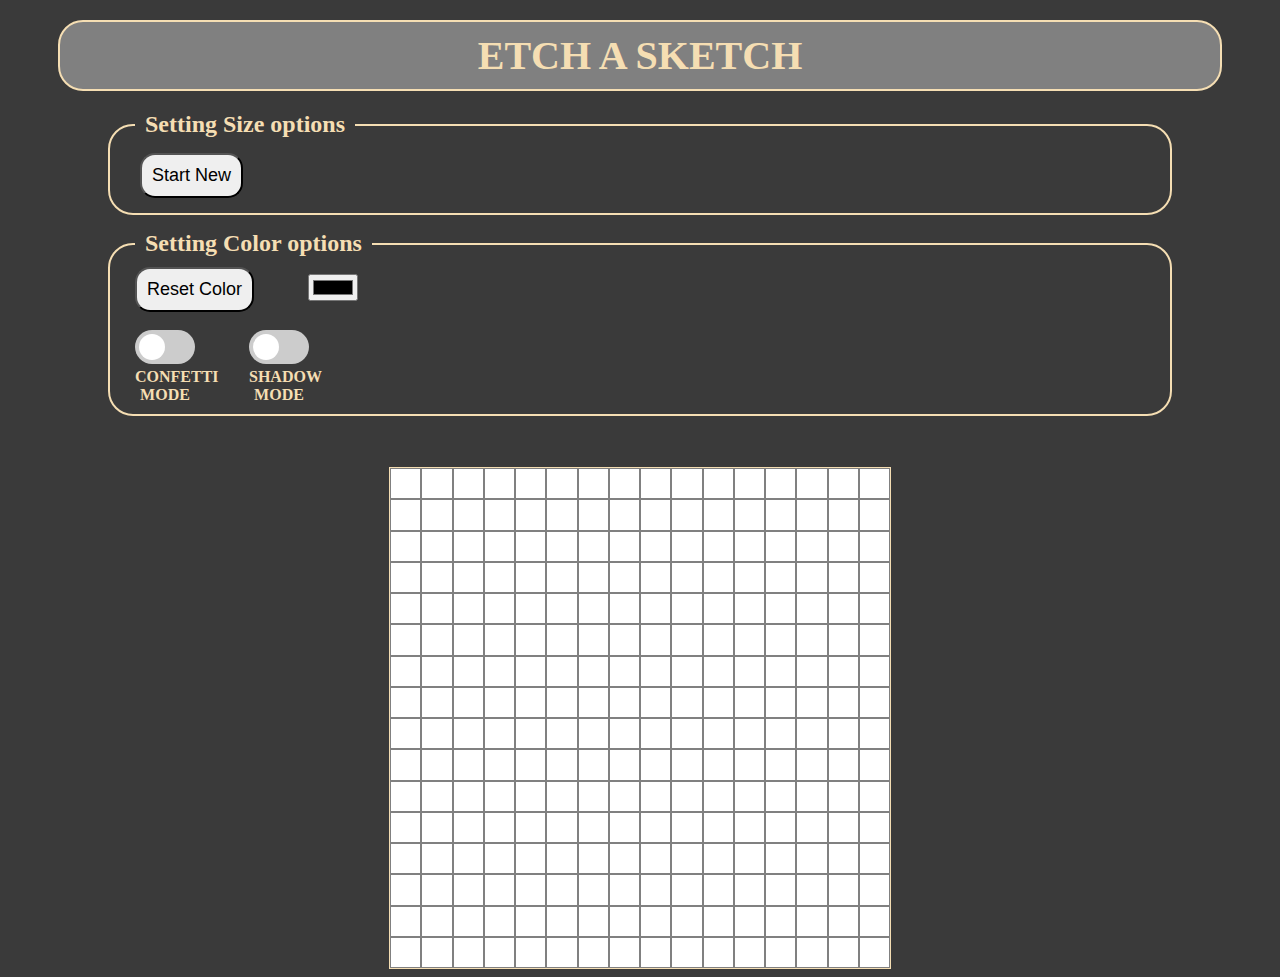
<file: index.html>
<!DOCTYPE html>
<html lang="en">

<head>
    <meta charset="UTF-8">
    <meta name="viewport" content="width=device-width, initial-scale=1.0">
    <title>My ETCH-A-SKETCH Project</title>
    <link rel="stylesheet" href="main.css">
    <!-- Global site tag (gtag.js) - Google Analytics -->
<script async src="https://www.googletagmanager.com/gtag/js?id=G-QC5T4SWV9Z"></script>
<script>
  window.dataLayer = window.dataLayer || [];
  function gtag(){dataLayer.push(arguments);}
  gtag('js', new Date());

  gtag('config', 'G-QC5T4SWV9Z');
</script>
</head>

<body>
    <h1>ETCH A SKETCH</h1>
    <!-- <button class="button">Foo lorem ipsum</button> -->
    <div class="button-bar">
        <fieldset class="grid-set">
            <legend>Setting Size options</legend>
                <button id="reset-grid">Start New</button> <br>
        </fieldset>
        
        <fieldset class="color-set">
            <legend>Setting Color options</legend>
            <button id="reset-color">Reset Color</button>
            <input type="color" id="color-picker" />
            <br><br>
            
            <label class="switch">
                <input type="checkbox"  id="confetti-checkbox">
                <span class="slider round"></span>
                <br>
                <p>CONFETTI MODE</p>
            </label>
                     
            <label class="switch">
                <input type="checkbox" id="shadow-checkbox">
                <span class="slider round"></span>
                <br>
                <p>SHADOW MODE</p>
            </label>

        </fieldset>
    </div>
    <br><br>
    
    <div class="container" id="draw-area">

    </div>


    <script src="script.js"></script>
</body>

</html>
</file>
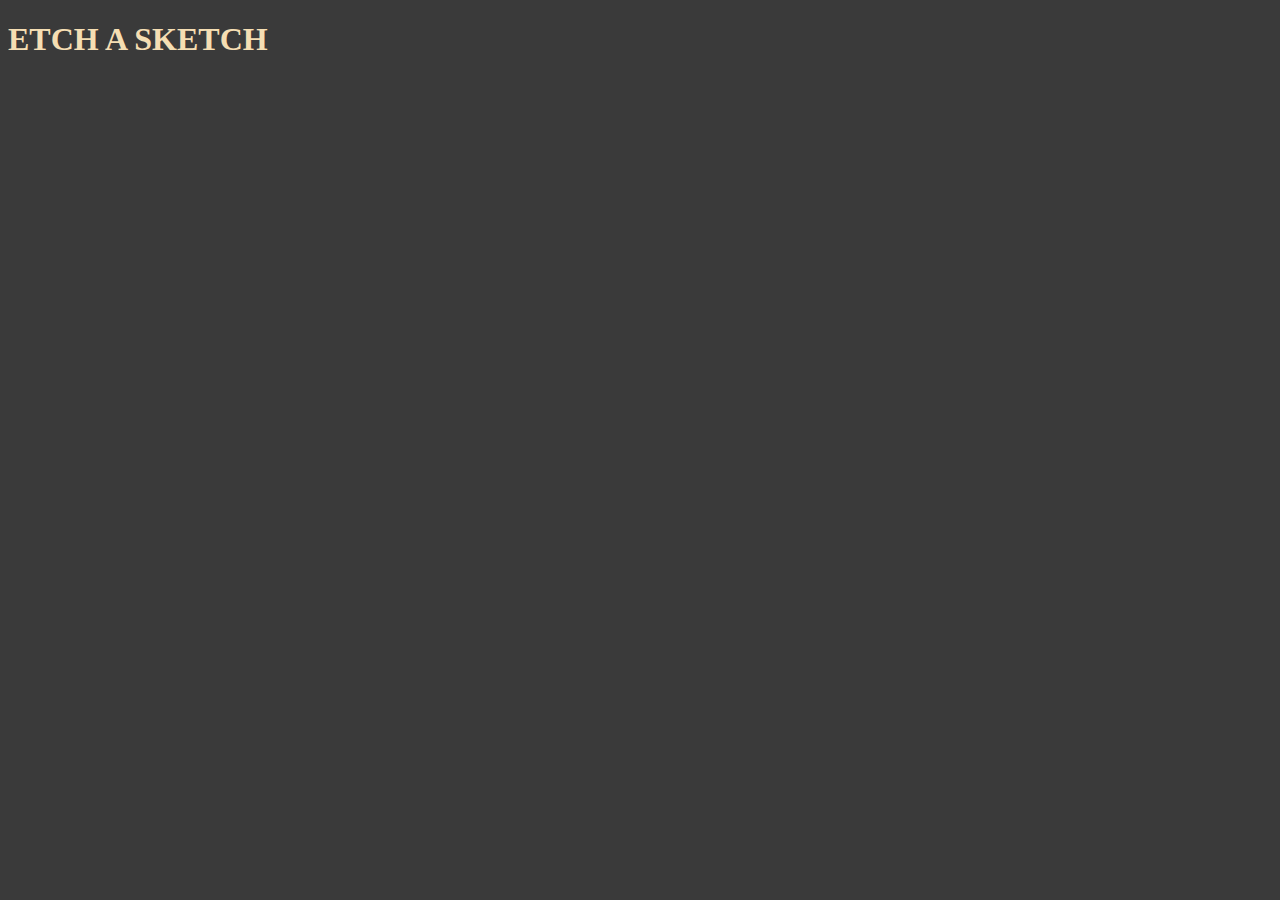
<file: ETCH-A-SKETCH/index.html>
<!DOCTYPE html>
<html lang="en">
<head>
    <meta charset="UTF-8">
    <meta name="viewport" content="width=device-width, initial-scale=1.0">
    <title>My ETCH-A-SKETCH Project</title>
    <link rel="stylesheet" href="main.css">
</head>
<body>
    <h1>ETCH A SKETCH</h1>
    
</body>
</html>
</file>
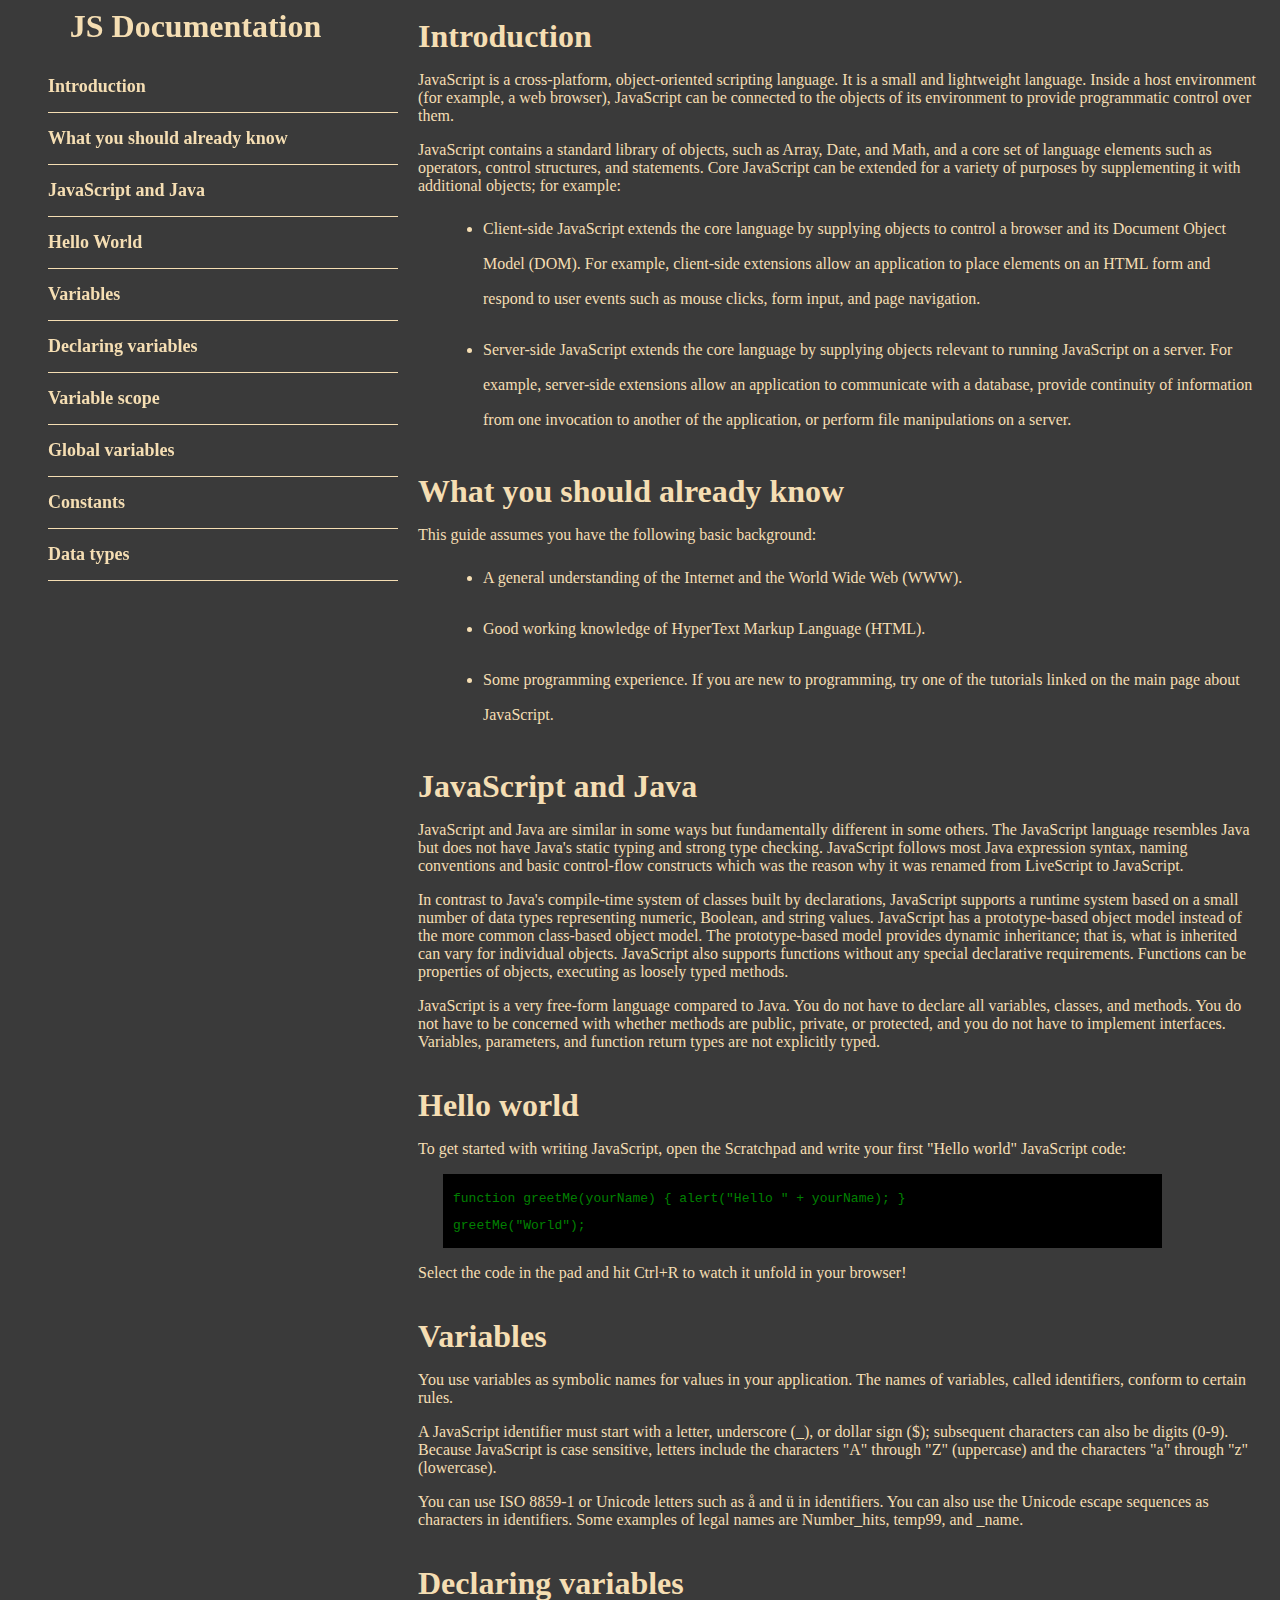
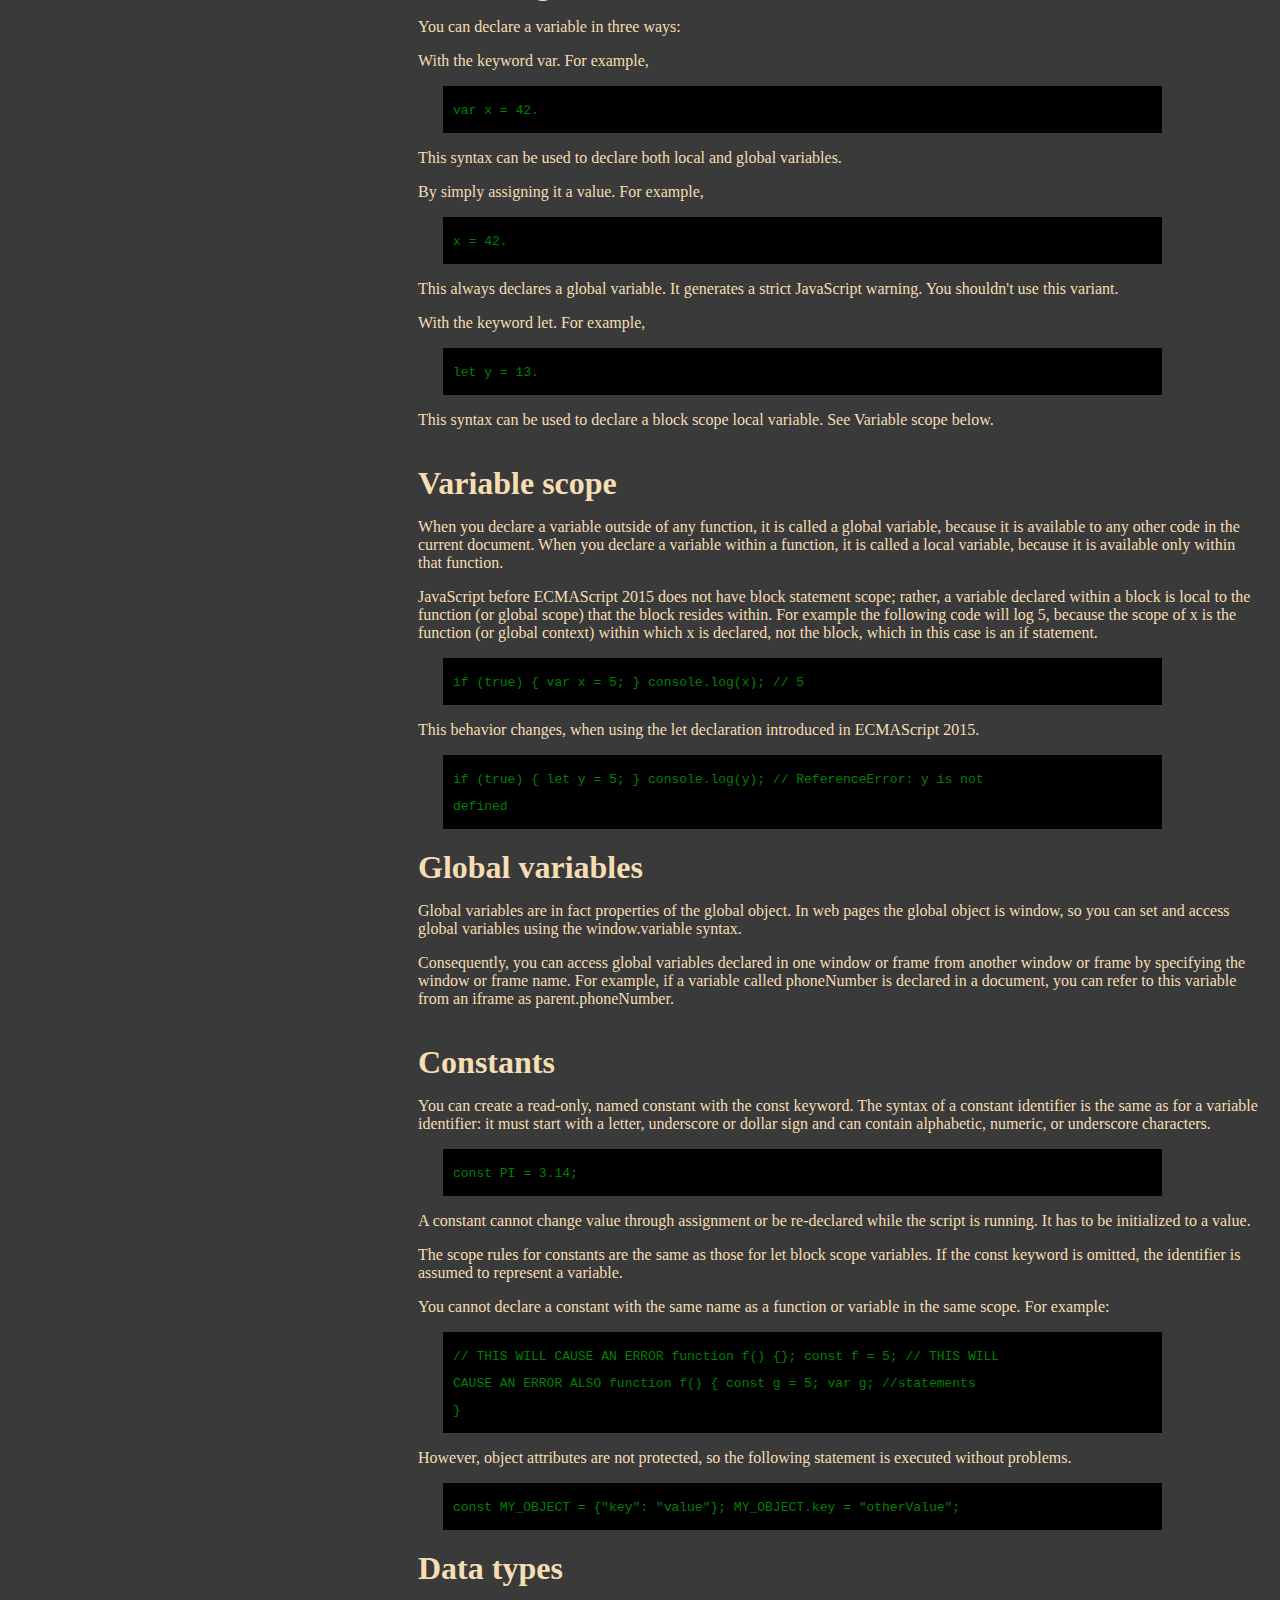
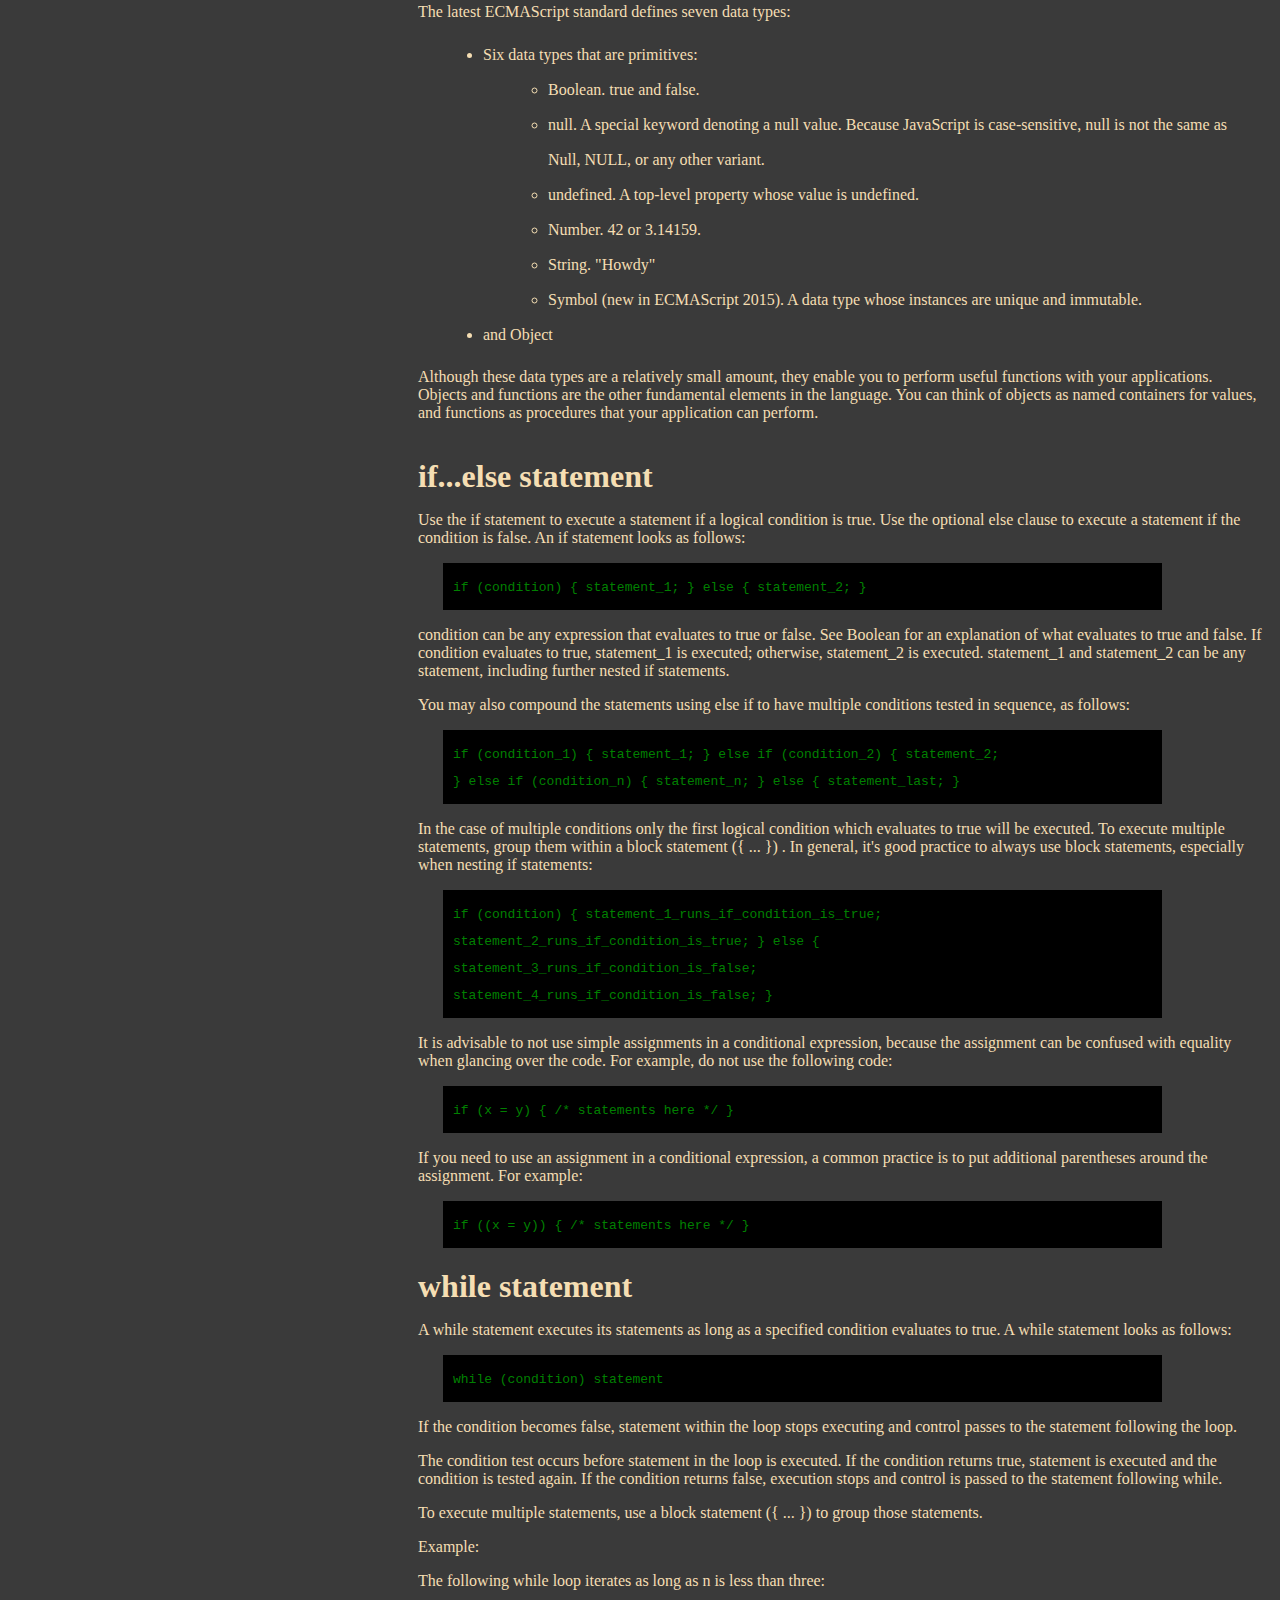
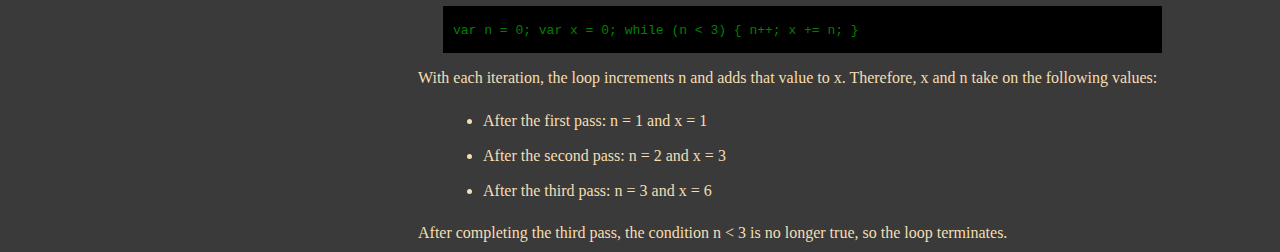
<file: Freecodecamp/Responsive Web Design Certif/Projects/4 - Technical Documentation Page/technical.html>
<!DOCTYPE html>
<html lang="en">
<head>
    <meta charset="UTF-8">
    <meta name="viewport" content="width=device-width, initial-scale=1.0">
    <title>Technical Doc</title>
    <link rel="stylesheet" href="main.css">
</head>
<body>

    <nav id="navbar">
        <header id="title">JS Documentation</header>
            <ul id="menu">
                <li><a href="#Introduction" class="nav-link">Introduction</a></li>
                <li><a href="#What_you_should_already_know" class="nav-link">What you should already know</a></li>
                <li><a href="#JavaScript_and_Java" class="nav-link">JavaScript and Java</a></li>
                <li><a href="#Hello_world" class="nav-link">Hello World</a></li>
                <li><a href="#Variables" class="nav-link">Variables</a></li>
                <li><a href="#Declaring_variables" class="nav-link">Declaring variables</a></li>
                <li><a href="#Variable_scope" class="nav-link">Variable scope</a></li>
                <li><a href="#Global_variables" class="nav-link">Global variables</a></li>
                <li><a href="#Constants" class="nav-link">Constants</a></li>
                <li><a href="#Data_types" class="nav-link">Data types</a></li>
                <li><a href="#if...else_statement" class="nav-link">if...else statement</a></li>
                <li><a href="#while_statement" class="nav-link">while statement</a></li>
            </ul>
    </nav>

    <main id="main-doc">
        <section class="main-section" id="Introduction">
            <header>Introduction</header>
                <p>JavaScript is a cross-platform, object-oriented scripting language. It is a small and lightweight language. Inside a host environment (for example, a web browser), JavaScript can be connected to the objects of its environment to provide programmatic control over them.</p>
                <p>JavaScript contains a standard library of objects, such as Array, Date, and Math, and a core set of language elements such as operators, control structures, and statements. Core JavaScript can be extended for a variety of purposes by supplementing it with additional objects; for example:</p>
                <ul>
                    <li><p>Client-side JavaScript extends the core language by supplying objects to control a browser and its Document Object Model (DOM). For example, client-side extensions allow an application to place elements on an HTML form and respond to user events such as mouse clicks, form input, and page navigation.</p></li>
                    <li><p>Server-side JavaScript extends the core language by supplying objects relevant to running JavaScript on a server. For example, server-side extensions allow an application to communicate with a database, provide continuity of information from one invocation to another of the application, or perform file manipulations on a server.</p></li>
                </ul>                
        </section>

        <section class="main-section" id="What_you_should_already_know">
            <header>What you should already know</header>
                <p>This guide assumes you have the following basic background:</p>
                <ul>
                    <li><p>A general understanding of the Internet and the World Wide Web (WWW).</p></li>
                    <li><p>Good working knowledge of HyperText Markup Language (HTML).</p></li>
                    <li><p>Some programming experience. If you are new to programming, try one of the tutorials linked on the main page about JavaScript.</p></li>
                </ul>                
        </section>

        <section class="main-section" id="JavaScript_and_Java">
            <header>JavaScript and Java</header>
                <p>JavaScript and Java are similar in some ways but fundamentally different in some others. The JavaScript language resembles Java but does not have Java's static typing and strong type checking. JavaScript follows most Java expression syntax, naming conventions and basic control-flow constructs which was the reason why it was renamed from LiveScript to JavaScript.</p>
                <p>In contrast to Java's compile-time system of classes built by declarations, JavaScript supports a runtime system based on a small number of data types representing numeric, Boolean, and string values. JavaScript has a prototype-based object model instead of the more common class-based object model. The prototype-based model provides dynamic inheritance; that is, what is inherited can vary for individual objects. JavaScript also supports functions without any special declarative requirements. Functions can be properties of objects, executing as loosely typed methods.</p>
                <p>JavaScript is a very free-form language compared to Java. You do not have to declare all variables, classes, and methods. You do not have to be concerned with whether methods are public, private, or protected, and you do not have to implement interfaces. Variables, parameters, and function return types are not explicitly typed.</p>
        </section>

        <section class="main-section" id="Hello_world">
            <header>Hello world</header>
                <p>To get started with writing JavaScript, open the Scratchpad and write your first "Hello world" JavaScript code:</p>
                <div class="codeblock">
                    <code>function greetMe(yourName) { alert("Hello " + yourName); }<br>greetMe("World"); </code>
                </div>
                    
                <p>Select the code in the pad and hit Ctrl+R to watch it unfold in your browser!</p>
        </section>

        <section class="main-section" id="Variables">
            <header>Variables</header>
                <p>You use variables as symbolic names for values in your application. The names of variables, called identifiers, conform to certain rules.</p>
                <p>A JavaScript identifier must start with a letter, underscore (_), or dollar sign ($); subsequent characters can also be digits (0-9). Because JavaScript is case sensitive, letters include the characters "A" through "Z" (uppercase) and the characters "a" through "z" (lowercase).</p>
                <p>You can use ISO 8859-1 or Unicode letters such as å and ü in identifiers. You can also use the Unicode escape sequences as characters in identifiers. Some examples of legal names are Number_hits, temp99, and _name.</p>
        </section>

        <section  class="main-section" id="Declaring_variables">
            <header>Declaring variables</header>
                <p>You can declare a variable in three ways:</p>
                <p>With the keyword var. For example,</p>
                    <div class="codeblock">
                        <code>var x = 42.</code>
                    </div>                    
                <p>This syntax can be used to declare both local and global variables.</p>
                <p>By simply assigning it a value. For example,</p>
                    <div class="codeblock">
                        <code>x = 42.</code>
                    </div>
                <p>This always declares a global variable. It generates a strict JavaScript warning. You shouldn't use this variant.</p>
                <p>With the keyword let. For example,</p>
                    <div class="codeblock">
                        <code>let y = 13.</code>
                    </div>
                <p>This syntax can be used to declare a block scope local variable. See Variable scope below.</p>
        </section>
        
        <section  class="main-section" id="Variable_scope">
            <header>Variable scope</header>
            <p>When you declare a variable outside of any function, it is called a global variable, because it is available to any other code in the current document. When you declare a variable within a function, it is called a local variable, because it is available only within that function.</p>
            <p>JavaScript before ECMAScript 2015 does not have block statement scope; rather, a variable declared within a block is local to the function (or global scope) that the block resides within. For example the following code will log 5, because the scope of x is the function (or global context) within which x is declared, not the block, which in this case is an if statement.</p>
            <div class="codeblock">
                <code>if (true) { var x = 5; } console.log(x); // 5</code>
            </div>
            <p>This behavior changes, when using the let declaration introduced in ECMAScript 2015.</p>
            <div class="codeblock">
                <code>if (true) { let y = 5; } console.log(y); // ReferenceError: y is not <br>defined</code>
            </div>
        </section>

        <section  class="main-section" id="Global_variables">
            <header>Global variables</header>
            <p>Global variables are in fact properties of the global object. In web pages the global object is window, so you can set and access global variables using the window.variable syntax.</p>
            <p>Consequently, you can access global variables declared in one window or frame from another window or frame by specifying the window or frame name. For example, if a variable called phoneNumber is declared in a document, you can refer to this variable from an iframe as parent.phoneNumber.</p>
        </section>

        <section  class="main-section" id="Constants">   
            <header>Constants</header>
            <p>You can create a read-only, named constant with the const keyword. The syntax of a constant identifier is the same as for a variable identifier: it must start with a letter, underscore or dollar sign and can contain alphabetic, numeric, or underscore characters.</p>
                <div class="codeblock">
                    <code>const PI = 3.14;</code>
                </div>
            <p>A constant cannot change value through assignment or be re-declared while the script is running. It has to be initialized to a value.</p>
            <p>The scope rules for constants are the same as those for let block scope variables. If the const keyword is omitted, the identifier is assumed to represent a variable.</p>
            <p>You cannot declare a constant with the same name as a function or variable in the same scope. For example:</p>
                <div class="codeblock">
                    <code>// THIS WILL CAUSE AN ERROR function f() {}; const f = 5; // THIS WILL <br>CAUSE AN ERROR ALSO function f() { const g = 5; var g; //statements <br> }</code>
                </div>
            <p>However, object attributes are not protected, so the following statement is executed without problems.</p>
                <div class="codeblock">
                    <code>const MY_OBJECT = {"key": "value"}; MY_OBJECT.key = "otherValue";</code>
                </div>
        </section>

        <section  class="main-section" id="Data_types">
            <header>Data types</header>
            <p>The latest ECMAScript standard defines seven data types:</p>
            <ul>
                <li>Six data types that are primitives:</li>
                    <ul>
                        <li>Boolean. true and false.</li>
                        <li>null. A special keyword denoting a null value. Because JavaScript is case-sensitive, null is not the same as Null, NULL, or any other variant.</li>
                        <li>undefined. A top-level property whose value is undefined.</li>
                        <li>Number. 42 or 3.14159.</li>
                        <li>String. "Howdy"</li>
                        <li>Symbol (new in ECMAScript 2015). A data type whose instances are unique and immutable.</li>
                    </ul>
                <li>and Object</li>
            </ul>
            <p>Although these data types are a relatively small amount, they enable you to perform useful functions with your applications. Objects and functions are the other fundamental elements in the language. You can think of objects as named containers for values, and functions as procedures that your application can perform.</p>
        </section>

        <section  class="main-section" id="if...else_statement">
            <header>if...else statement</header>
            <p>Use the if statement to execute a statement if a logical condition is true. Use the optional else clause to execute a statement if the condition is false. An if statement looks as follows:</p>
                <div class="codeblock">
                    <code>if (condition) { statement_1; } else { statement_2; }</code>
                </div>
            <p>condition can be any expression that evaluates to true or false. See Boolean for an explanation of what evaluates to true and false. If condition evaluates to true, statement_1 is executed; otherwise, statement_2 is executed. statement_1 and statement_2 can be any statement, including further nested if statements.</p>
            <p>You may also compound the statements using else if to have multiple conditions tested in sequence, as follows:</p>
                <div class="codeblock">
                    <code>if (condition_1) { statement_1; } else if (condition_2) { statement_2; <br>} else if (condition_n) { statement_n; } else { statement_last; }</code>
                </div>
            <p>In the case of multiple conditions only the first logical condition which evaluates to true will be executed. To execute multiple statements, group them within a block statement ({ ... }) . In general, it's good practice to always use block statements, especially when nesting if statements:</p>
                <div class="codeblock">
                    <code>if (condition) { statement_1_runs_if_condition_is_true; <br>statement_2_runs_if_condition_is_true; } else { <br>statement_3_runs_if_condition_is_false; <br>statement_4_runs_if_condition_is_false; }</code>
                </div>
            <p>It is advisable to not use simple assignments in a conditional expression, because the assignment can be confused with equality when glancing over the code. For example, do not use the following code:</p>
                <div class="codeblock">
                    <code>if (x = y) { /* statements here */ }  </code>
                </div>
            <p>If you need to use an assignment in a conditional expression, a common practice is to put additional parentheses around the assignment. For example:</p>
                <div class="codeblock">
                    <code>if ((x = y)) { /* statements here */ }</code>
                </div>
        </section>

        <section  class="main-section" id="while_statement">
            <header>while statement</header>
            <p>A while statement executes its statements as long as a specified condition evaluates to true. A while statement looks as follows:</p>
                <div class="codeblock">
                    <code>while (condition) statement</code>
                </div>
            <p>If the condition becomes false, statement within the loop stops executing and control passes to the statement following the loop.</p>
            <p>The condition test occurs before statement in the loop is executed. If the condition returns true, statement is executed and the condition is tested again. If the condition returns false, execution stops and control is passed to the statement following while.</p>
            <p>To execute multiple statements, use a block statement ({ ... }) to group those statements.</p>
            <p>Example:</p>
            <p>The following while loop iterates as long as n is less than three:</p>
                <div class="codeblock">
                    <code>var n = 0; var x = 0; while (n < 3) { n++; x += n; }</code>
                </div>
            <p>With each iteration, the loop increments n and adds that value to x. Therefore, x and n take on the following values:</p>
                <ul>
                    <li>After the first pass: n = 1 and x = 1</li>
                    <li>After the second pass: n = 2 and x = 3</li>
                    <li>After the third pass: n = 3 and x = 6</li>
                </ul>
            <p>After completing the third pass, the condition n < 3 is no longer true, so the loop terminates.</p>
        </section>


    </main>
</body>
<script src="https://cdn.freecodecamp.org/testable-projects-fcc/v1/bundle.js"></script>
</html>
</file>
<file: main.css>
body {
    background: rgb(58,58,58);
    color: wheat;
}

h1{
    text-align: center;
    font-size: 250%;
    border: solid 2px wheat;
    border-radius: 25px;
    padding: 10px 10px 10px 10px;
    margin: 20px 50px;
    background-color:grey;
}
h2{
    margin: auto;
}

legend {
    font-size: x-large;
    font-weight: bold;
    padding: 0px 10px;
}

button{
    font-size: large;
    border-radius: 15px;
    padding: 10px;
    margin-right: 50px;
}

.grid-set, .color-set{
    border: solid 2px wheat;
    margin: 15px 100px;
    padding-top: 10px;
    padding-bottom: 10px;
    padding-left: 25px;
    border-radius: 25px;
}

.grid-set button{
    margin: 5px;
}
.container {
    display: grid;
    border: solid 1px wheat;    
    margin: auto;
}

.grid-cell {
    border: 0.01px solid gray;
    background-color: white;

}

/* switch */

.switch {
    position: relative;
    display: inline-block;
    width: 60px;
    height: 34px;
    margin-right: 50px;
  }
  
  .switch input { 
    opacity: 0;
    width: 0;
    height: 0;
  }
  
  .slider {
    position: absolute;
    cursor: pointer;
    top: 0;
    left: 0;
    right: 0;
    bottom: 0;
    background-color: #ccc;
    -webkit-transition: .4s;
    transition: .4s;
  }
  
  .slider:before {
    position: absolute;
    content: "";
    height: 26px;
    width: 26px;
    left: 4px;
    bottom: 4px;
    background-color: white;
    -webkit-transition: .4s;
    transition: .4s;
  }
  
  input:checked + .slider {
    background-color:green;
  }
  
 
  input:checked + .slider:before {
    -webkit-transform: translateX(26px);
    -ms-transform: translateX(26px);
    transform: translateX(26px);
  }
  
  
  /* Rounded sliders */
  .slider.round {
    border-radius: 34px;
  }
  
  .slider.round:before {
    border-radius: 50%;
  }

  label p{
      text-align: center;
      font-weight: bold;
      margin-top: 20px;
  }
</file>
<file: ETCH-A-SKETCH/main.css>
body {
    background: rgb(58,58,58);
    color: wheat;
}
</file>
<file: Freecodecamp/Responsive Web Design Certif/Projects/4 - Technical Documentation Page/main.css>
body {
    background: rgb(58 58 58);
    color:wheat;
  }

header {
  font-size: xx-large;
  font-weight: bold;
}

.codeblock {
  background-color: black;
  color: green;
  padding: 10px;
  margin: 0px 100px 0px 25px;
  line-height: 25px;
}

#navbar{
  position: fixed;
}

#title{
  width: 375px;
  text-align: center;
}

#menu {
  width: 350px;
  position: fixed;
  height: 520px;
  overflow-y: scroll;
}

#navbar li {
  list-style: none;
  border-bottom: 1px solid wheat;
  width: 100%;
  line-height: 50px;
}

#navbar li:hover {
  background: grey;
}


a {
  text-decoration: none;
  color: wheat;
  font-size: large;
  font-weight: bold;
  
}

#main-doc{
  margin-left: 400px;
}

section {
  padding: 10px;
}

section ul{
  margin-left: 25px;
  line-height: 35px;
}

.main-section header:hover {
  animation-name: colortitle;
  animation-duration: 1s;
}

@keyframes colortitle {
  from {background: rgb(58 58 58);
    ;}
  to {  background: grey;}
}



@media only screen and (max-width: 815px) {
  #title {
    width: 100%;
  }

  #navbar {
    position: relative;
    width: 100%;
  }

  #menu {
    position: relative;
    border: 2px solid black;
    width: 95%;
    height: 300px;
  }

  #main-doc{
    margin-top: 10px;
    margin-left: 10px;
  } 
}
</file>
